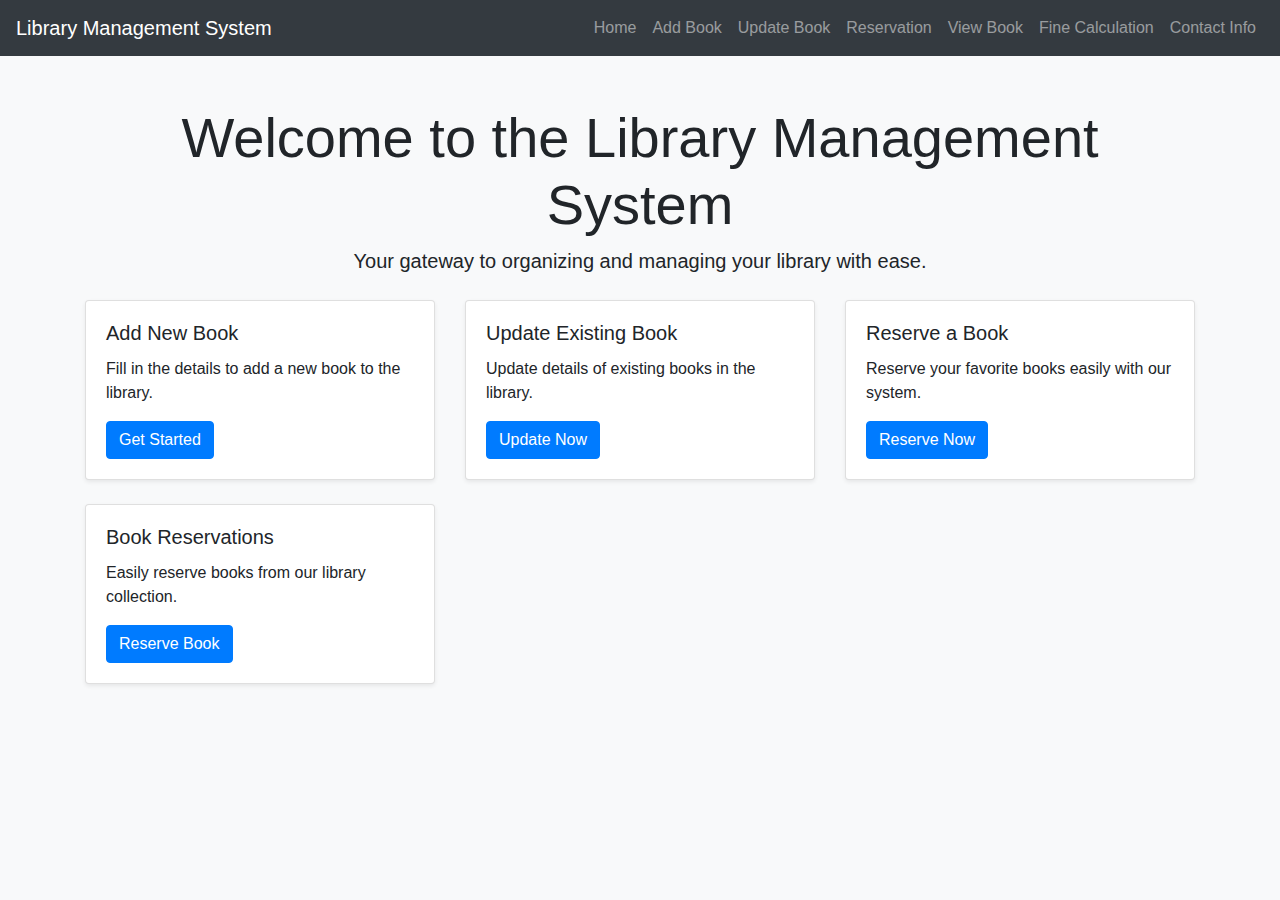
<file: IP Project/index.html>
<!DOCTYPE html>
<html lang="en">
<head>
    <meta charset="UTF-8">
    <meta name="viewport" content="width=device-width, initial-scale=1.0">
    <title>Add a New Book</title>
    <!-- Bootstrap CSS -->
    <link rel="stylesheet" href="https://stackpath.bootstrapcdn.com/bootstrap/4.5.2/css/bootstrap.min.css">
    <link rel="stylesheet" href="styleA.css"> <!-- Custom CSS (optional) -->
    <script src="https://code.jquery.com/jquery-3.5.1.min.js"></script>
    <script src="https://cdn.jsdelivr.net/npm/@popperjs/core@2.9.2/dist/umd/popper.min.js"></script>
    <script src="https://stackpath.bootstrapcdn.com/bootstrap/4.5.2/js/bootstrap.min.js"></script>
    <style>

        body {
            background-color: #f8f9fa; /* Light background color */
        }
        .navbar {
            background-color: #343a40; /* Dark background for navbar */
        }
        .card {
            transition: transform 0.3s; /* Animation effect */
        }
        .card:hover {
            transform: scale(1.05); /* Scale up on hover */
        }
        .welcome-container {
            margin-bottom: 50px;
        }
    </style>
</head>
<body>
    <nav class="navbar navbar-expand-lg navbar-dark bg-dark">
        <a class="navbar-brand" href="#">Library Management System</a>
        <button class="navbar-toggler" type="button" data-toggle="collapse" data-target="#navbarNav" aria-controls="navbarNav" aria-expanded="false" aria-label="Toggle navigation">
            <span class="navbar-toggler-icon"></span>
        </button>
        <div class="collapse navbar-collapse" id="navbarNav">
            <ul class="navbar-nav ml-auto">
                <li class="nav-item"><a class="nav-link" href="index.html">Home</a></li>
                <li class="nav-item"><a class="nav-link" href="AddForm.html">Add Book</a></li>
                <li class="nav-item"><a class="nav-link" href="UpdateForm.html">Update Book</a></li>
                <li class="nav-item"><a class="nav-link" href="Reservation.html">Reservation</a></li>
                <li class="nav-item"><a class="nav-link" href="ViewBook.html">View Book</a></li>
                <li class="nav-item"><a class="nav-link" href="FineCal.html">Fine Calculation</a></li>
                <li class="nav-item"><a class="nav-link" href="Contact.html">Contact Info</a></li>
            </ul>
        </div>
    </nav>

    <div class="container mt-5">
        <div class="text-center mb-4 welcome-container">
            <h1 class="display-4">Welcome to the Library Management System</h1>
            <p class="lead">Your gateway to organizing and managing your library with ease.</p>
        </div>

        <div class="row">
            <!-- Card 1 -->
            <div class="col-md-4">
                <div class="card mb-4 shadow-sm">
                    <div class="card-body">
                        <h5 class="card-title">Add New Book</h5>
                        <p class="card-text">Fill in the details to add a new book to the library.</p>
                        <a href="AddForm.html" class="btn btn-primary">Get Started</a>
                    </div>
                </div>
            </div>
            <!-- Card 2 -->
            <div class="col-md-4">
                <div class="card mb-4 shadow-sm">
                    <div class="card-body">
                        <h5 class="card-title">Update Existing Book</h5>
                        <p class="card-text">Update details of existing books in the library.</p>
                        <a href="UpdateForm.html" class="btn btn-primary">Update Now</a>
                    </div>
                </div>
            </div>
            <!-- Card 3 -->
            <div class="col-md-4">
                <div class="card mb-4 shadow-sm">
                    <div class="card-body">
                        <h5 class="card-title">Reserve a Book</h5>
                        <p class="card-text">Reserve your favorite books easily with our system.</p>
                        <a href="Reservation.html" class="btn btn-primary">Reserve Now</a>
                    </div>
                </div>
            </div>
            <!-- New Reservation Card -->
            <div class="col-md-4">
                <div class="card mb-4 shadow-sm">
                    <div class="card-body">
                        <h5 class="card-title">Book Reservations</h5>
                        <p class="card-text">Easily reserve books from our library collection.</p>
                        <a href="Reservation.html" class="btn btn-primary">Reserve Book</a>
                    </div>
                </div>
            </div>
        </div>
    </div>
</body>
</html>
</file>
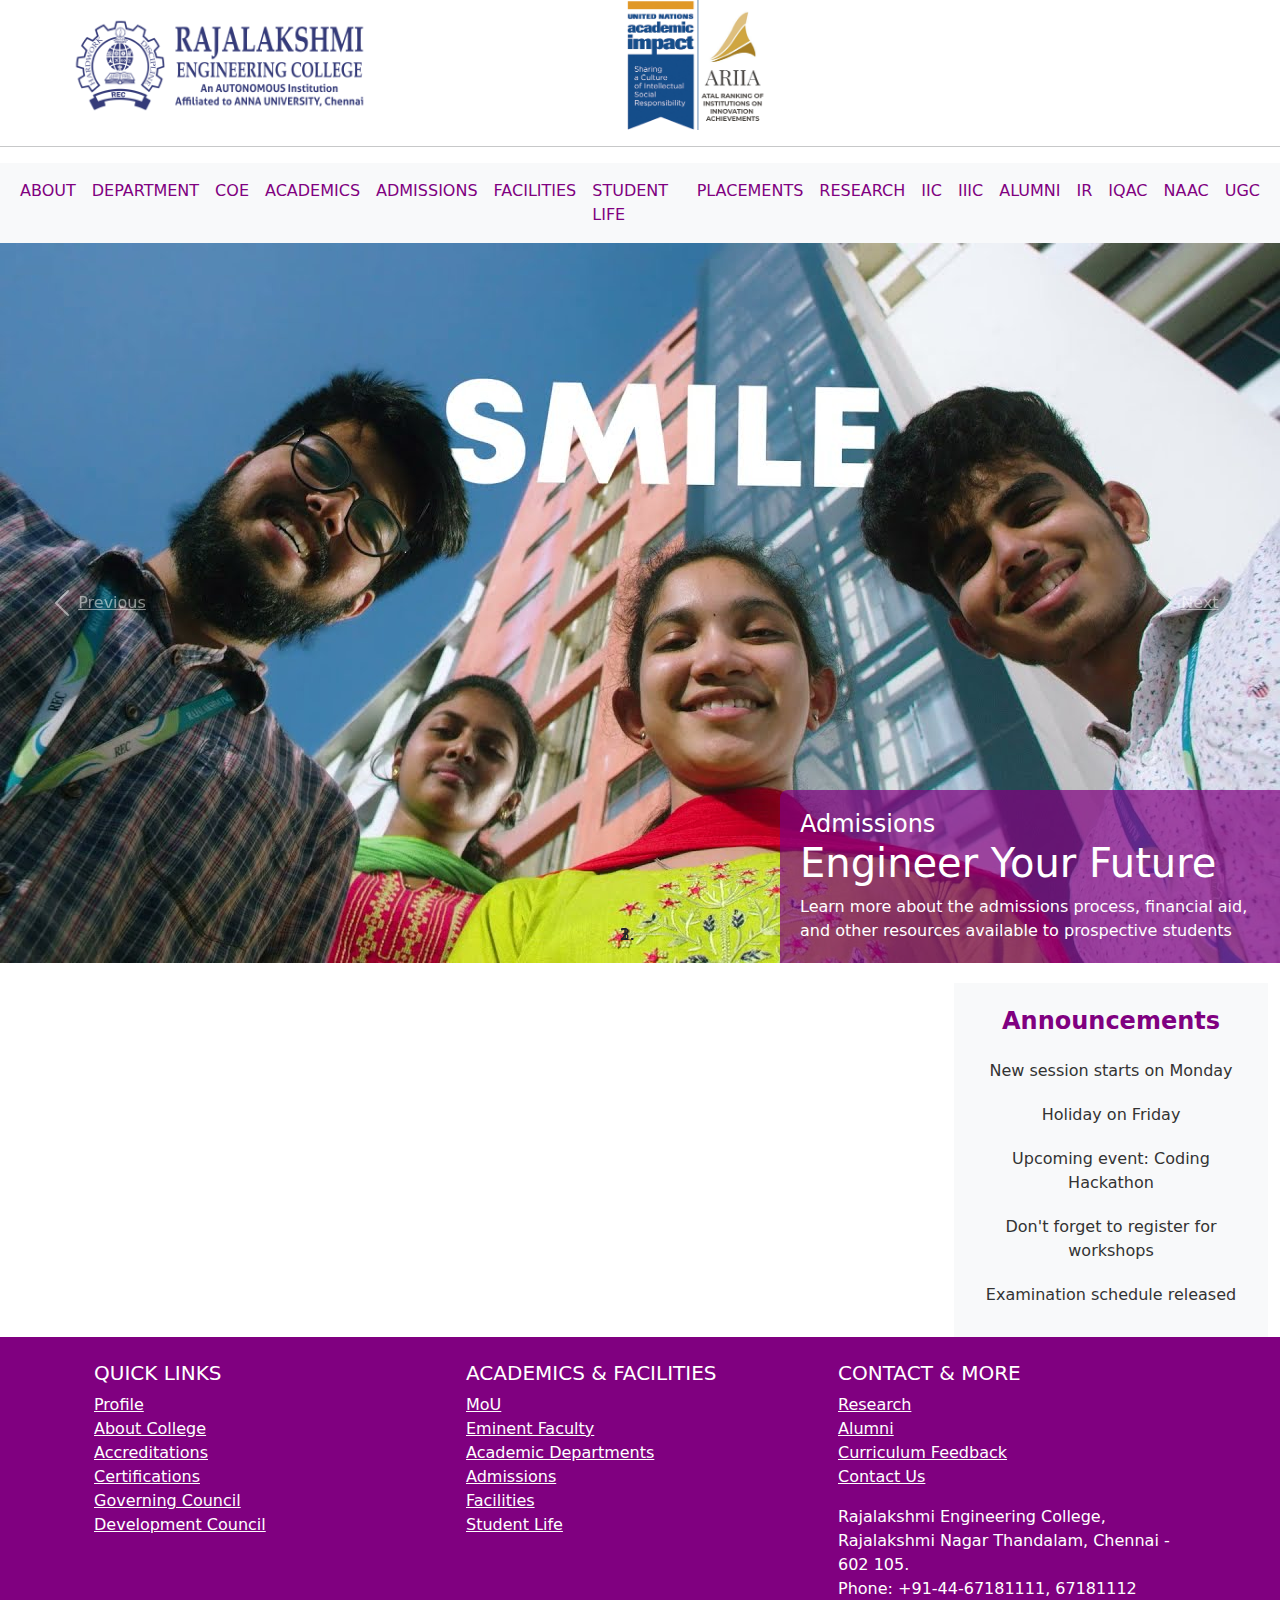
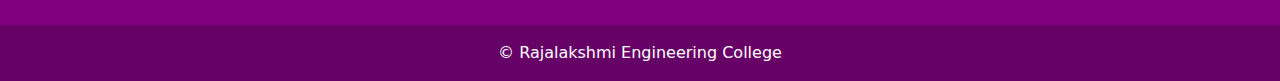
<file: Lab experiments/EX-11/index.html>
<!DOCTYPE html>
<html lang="en">
<head>
  <meta charset="UTF-8">
  <meta name="viewport" content="width=device-width, initial-scale=1.0">
  <title>Bootstrap Page Layout</title>
  <link rel="stylesheet" href="index.css">
  <link href="https://cdn.jsdelivr.net/npm/bootstrap@5.3.0/dist/css/bootstrap.min.css" rel="stylesheet">
  <script src="https://code.jquery.com/jquery-3.3.1.slim.min.js" integrity="sha384-q8i/X+965DzO0rT7abK41JStQIAqVgRVzpbzo5smXKp4YfRvH+8abtTE1Pi6jizo" crossorigin="anonymous"></script>
<script src="https://cdn.jsdelivr.net/npm/popper.js@1.14.3/dist/umd/popper.min.js" integrity="sha384-ZMP7rVo3mIykV+2+9J3UJ46jBk0WLaUAdn689aCwoqbBJiSnjAK/l8WvCWPIPm49" crossorigin="anonymous"></script>
<script src="https://cdn.jsdelivr.net/npm/bootstrap@4.1.3/dist/js/bootstrap.min.js" integrity="sha384-ChfqqxuZUCnJSK3+MXmPNIyE6ZbWh2IMqE241rYiqJxyMiZ6OW/JmZQ5stwEULTy" crossorigin="anonymous"></script>
</head>
<body>
  
  <div class="head">
    <img class="logo"src="logo2.png" alt="logo">
    <img class="un" src="UN-logo.png" ALT="un logo">
</div>
<HR>
 
  <nav class="navbar navbar-expand-lg navbar-light bg-light">
    <div class="container-fluid">
        <button class="navbar-toggler" type="button" data-bs-toggle="collapse" data-bs-target="#navbarNav" aria-controls="navbarNav" aria-expanded="true" aria-label="Toggle navigation">
            <span class="navbar-toggler-icon"></span>
        </button>
        <div class="collapse navbar-collapse" id="navbarNav">
            <ul class="navbar-nav mx-auto"> 
                <li class="nav-item">
                    <!-- <a class="nav-link active" aria-current="page" href="#">Home</a> -->
                </li>
                <li class="nav-item">
                    <a class="nav-link" href="about.html">ABOUT</a>
                </li>
                <li class="nav-item">
                    <a class="nav-link" href="#">DEPARTMENT</a>
                </li>
                <li class="nav-item">
                    <a class="nav-link" href="#">COE</a>
                </li>
                <li class="nav-item">
                    <a class="nav-link" href="#">ACADEMICS</a> 
                </li>
                <li class="nav-item">
                    <a class="nav-link" href="#">ADMISSIONS</a> 
                </li>
                <li class="nav-item">
                    <a class="nav-link" href="#">FACILITIES</a> 
                </li>
                <li class="nav-item">
                  <a class="nav-link" href="#">STUDENT LIFE</a> 
              </li>
              <li class="nav-item">
                <a class="nav-link" href="#">PLACEMENTS</a> 
            </li>
            <li class="nav-item">
              <a class="nav-link" href="#">RESEARCH</a> 
          </li>
          <li class="nav-item">
            <a class="nav-link" href="#">IIC</a> 
        </li>
        <li class="nav-item">
          <a class="nav-link" href="#">IIIC</a> 
      </li>
      <li class="nav-item">
        <a class="nav-link" href="#">ALUMNI</a> 
    </li>
    <li class="nav-item">
      <a class="nav-link" href="#">IR</a> 
  </li>
  <li class="nav-item">
    <a class="nav-link" href="#">IQAC</a> 
</li>
<li class="nav-item">
  <a class="nav-link" href="#">NAAC</a> 
</li>
<li class="nav-item">
  <a class="nav-link" href="#">UGC</a> 
</li>
            </ul>
        </div>
    </div>
</nav>
<div id="carouselExampleIndicators" class="carousel slide" data-ride="carousel">
  <ol class="carousel-indicators">
    <li data-target="#carouselExampleIndicators" data-slide-to="0" class="active"></li>
    <li data-target="#carouselExampleIndicators" data-slide-to="1"></li>
    <li data-target="#carouselExampleIndicators" data-slide-to="2"></li>
  </ol>
  <div class="carousel-inner">
    <div class="carousel-item active">
      <img class="d-block w-100" src="maxresdefault.jpg" alt="First slide">
      <div class="custom-caption">
        <h4>Admissions</h4>
        <h1>Engineer Your Future</h1>
       <p>Learn more about the admissions process, financial aid, and other resources available to prospective students</p>
      </div>
    </div>
    <div class="carousel-item">
      <img class="d-block w-100" src="Computer-Science.jpg" alt="Second slide">
      <div class="custom-caption">
        <h4>Life at REC
          </h4>
          <h1> Nurturing Holistic Individuals</h1>
        <p> In addition to academics, our students get a holistic exposure to extra curricular activities such as sports, music, dance & cultural festivals.
          
          PreviousNext</p>
      </div>
    </div>
    <div class="carousel-item">
      <img class="d-block w-100" src="banner-6.jpg" alt="Third slide">
      <div class="custom-caption">
        <h4>Campus Placements</h4>
          <h1>1640+ Placement Offers</h1>
         <p> The Batch of 2023 has received 1640+ offers (as on 10.07.2023) from some of the leading companies.</p>
      </div>
    </div>
  </div>
  <a class="carousel-control-prev" href="#carouselExampleIndicators" role="button" data-slide="prev">
    <span class="carousel-control-prev-icon" aria-hidden="true"></span>
    <span class="sr-only">Previous</span>
  </a>
  <a class="carousel-control-next" href="#carouselExampleIndicators" role="button" data-slide="next">
    <span class="carousel-control-next-icon" aria-hidden="true"></span>
    <span class="sr-only">Next</span>
  </a>
</div>

<style>
  .custom-caption {
    background-color: rgba(128, 0, 128, 0.7); 
    position: absolute;
    bottom: 0;
    right: 0;
    padding: 20px;
    border-radius: 8px 0 0 0; 
    color: white;
    /* max-width: 300px; */
    width:500px;
  }

  .custom-caption h4, .custom-caption p {
    margin: 0;
  }
</style>
<style>
 
  .announcements-section {
      height: 100%;
      background-color: #f8f9fa;
      color: #333;
      overflow: hidden;
      display: flex;
      flex-direction: column;
      align-items: center;
      justify-content: start;
      position: relative;
      padding: 20px;
    }

   
    .announcements-header {
      font-weight: bold;
      font-size: 1.5em;
      margin-bottom: 10px;
      color:purple;
    }

    .scrolling-container {
      height: 100%;
      overflow: hidden;
      position: relative;
    }

    
    .announcement {
      font-size: 1em;
      padding: 10px 0;
      text-align: center;
    }

    
    @keyframes scroll-vertical {
      0% {
        transform: translateY(100%);
      }
      100% {
        transform: translateY(-100%);
      }
    }

  
    .scrolling-text {
      display: flex;
      flex-direction: column;
      animation: scroll-vertical 15s linear infinite;
    }
</style>
<div style="height:20px;"></div>
<div class="container-fluid d-flex">
  
  <div class="video-section col-9">
    <iframe 
      class="w-100 h-100" 
      src="https://www.youtube.com/embed/ek6h-WNRR1Y" 
      title="YouTube video" 
      frameborder="0" 
      allow="accelerometer; autoplay; clipboard-write; encrypted-media; gyroscope; picture-in-picture" 
      allowfullscreen>
    </iframe>
  </div>

  
  
  
  
    <div class="announcements-section col-3">
      <div class="announcements-header">Announcements</div>
      <div class="scrolling-container">
        <div class="scrolling-text">
          <div class="announcement">New session starts on Monday</div>
          <div class="announcement">Holiday on Friday</div>
          <div class="announcement">Upcoming event: Coding Hackathon</div>
          <div class="announcement">Don't forget to register for workshops</div>
          <div class="announcement">Examination schedule released</div>
        </div>
      </div>
    </div>
  </div>

  <footer class="text-center text-lg-start text-white" style="background-color: purple;">
    <div class="container p-4">
       
        <div class="row">
           
            <div class="col-lg-4 col-md-6 mb-4 mb-md-0">
                <h5 class="text-uppercase">Quick Links</h5>
                <ul class="list-unstyled mb-0">
                    <li><a href="#!" class="text-white">Profile</a></li>
                    <li><a href="#!" class="text-white">About College</a></li>
                    <li><a href="#!" class="text-white">Accreditations</a></li>
                    <li><a href="#!" class="text-white">Certifications</a></li>
                    <li><a href="#!" class="text-white">Governing Council</a></li>
                    <li><a href="#!" class="text-white">Development Council</a></li>
                </ul>
            </div>

         
            <div class="col-lg-4 col-md-6 mb-4 mb-md-0">
                <h5 class="text-uppercase">Academics & Facilities</h5>
                <ul class="list-unstyled mb-0">
                    <li><a href="#!" class="text-white">MoU</a></li>
                    <li><a href="#!" class="text-white">Eminent Faculty</a></li>
                    <li><a href="#!" class="text-white">Academic Departments</a></li>
                    <li><a href="#!" class="text-white">Admissions</a></li>
                    <li><a href="#!" class="text-white">Facilities</a></li>
                    <li><a href="#!" class="text-white">Student Life</a></li>
                </ul>
            </div>

           
            <div class="col-lg-4 col-md-12 mb-4 mb-md-0">
                <h5 class="text-uppercase">Contact & More</h5>
                <ul class="list-unstyled">
                    <li><a href="#!" class="text-white">Research</a></li>
                    <li><a href="#!" class="text-white">Alumni</a></li>
                    <li><a href="#!" class="text-white">Curriculum Feedback</a></li>
                    <li><a href="#!" class="text-white">Contact Us</a></li>
                </ul>
                <p class="mt-3 mb-0">Rajalakshmi Engineering College,<br>
                    Rajalakshmi Nagar Thandalam, Chennai - 602 105.<br>
                    Phone: +91-44-67181111, 67181112
                </p>
            </div>
        </div>
    </div>

   
    <div class="text-center p-3" style="background-color: rgba(0, 0, 0, 0.2);">
        © Rajalakshmi Engineering College
    </div>
</footer>


  <script src="https://cdn.jsdelivr.net/npm/bootstrap@5.3.0/dist/js/bootstrap.bundle.min.js"></script>
</body>
</html>
</file>
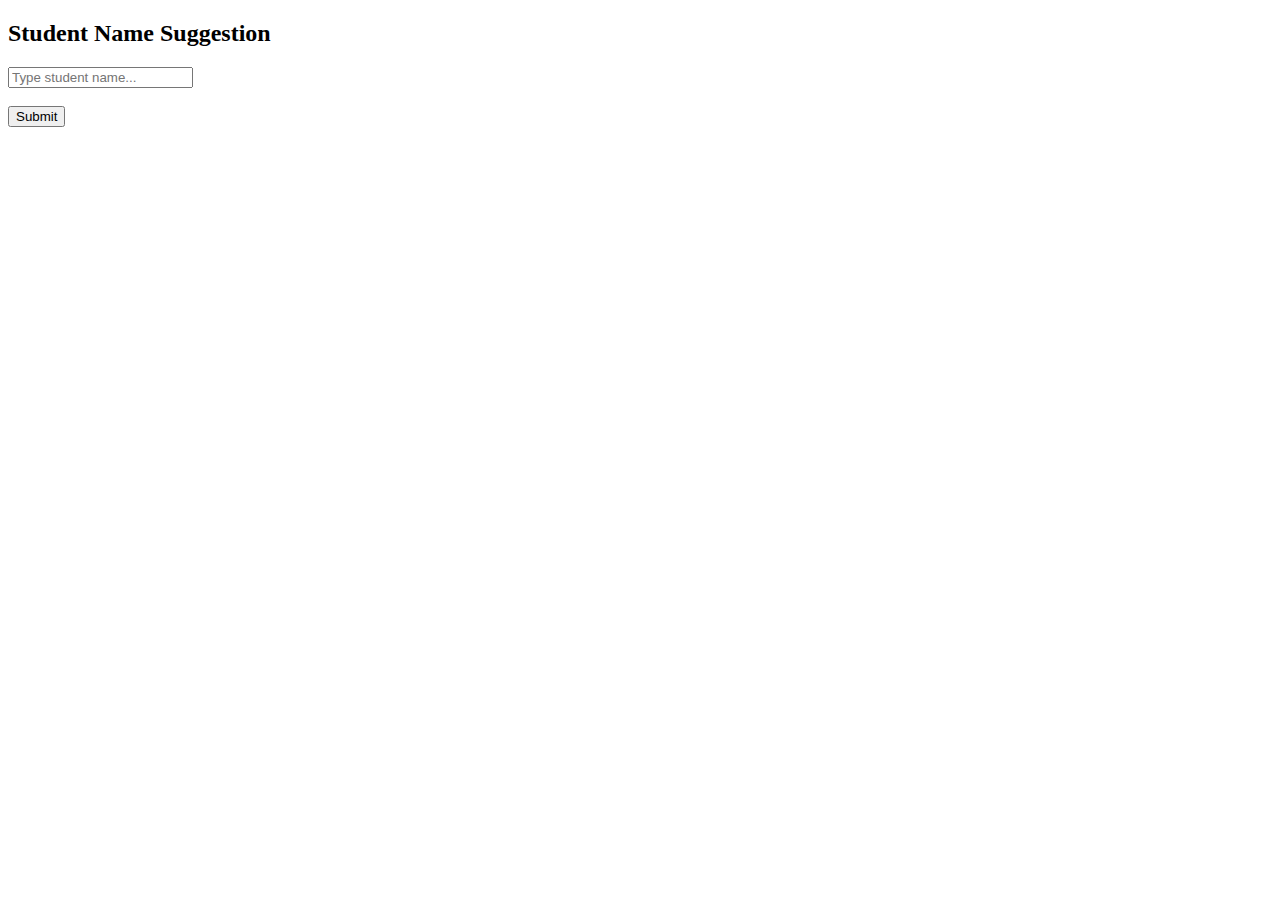
<file: Lab experiments/EX-06(B)/src/main/webapp/index.html>
<!DOCTYPE html>
<html lang="en">
<head>
    <meta charset="UTF-8">
    <title>Student Name Suggestion</title>
    <script>
        function showSuggestions() {
            var input = document.getElementById("studentName").value;
            if (input.length == 0) {
                document.getElementById("suggestions").innerHTML = "";
                return;
            }

            var xhr = new XMLHttpRequest();
            xhr.onreadystatechange = function() {
                if (xhr.readyState == 4 && xhr.status == 200) {
                    document.getElementById("suggestions").innerHTML = xhr.responseText;
                }
            };

            xhr.open("GET", "StudentNameSuggestionServlet?query=" + input, true);
            xhr.send();
        }
    </script>
</head>
<body>
    <h2>Student Name Suggestion</h2>
    <input type="text" id="studentName" onkeyup="showSuggestions()" placeholder="Type student name...">
    <div id="suggestions"></div>
    <br>
  <button onclick="showSuggestions()">Submit</button>
</body>
</html>
</file>
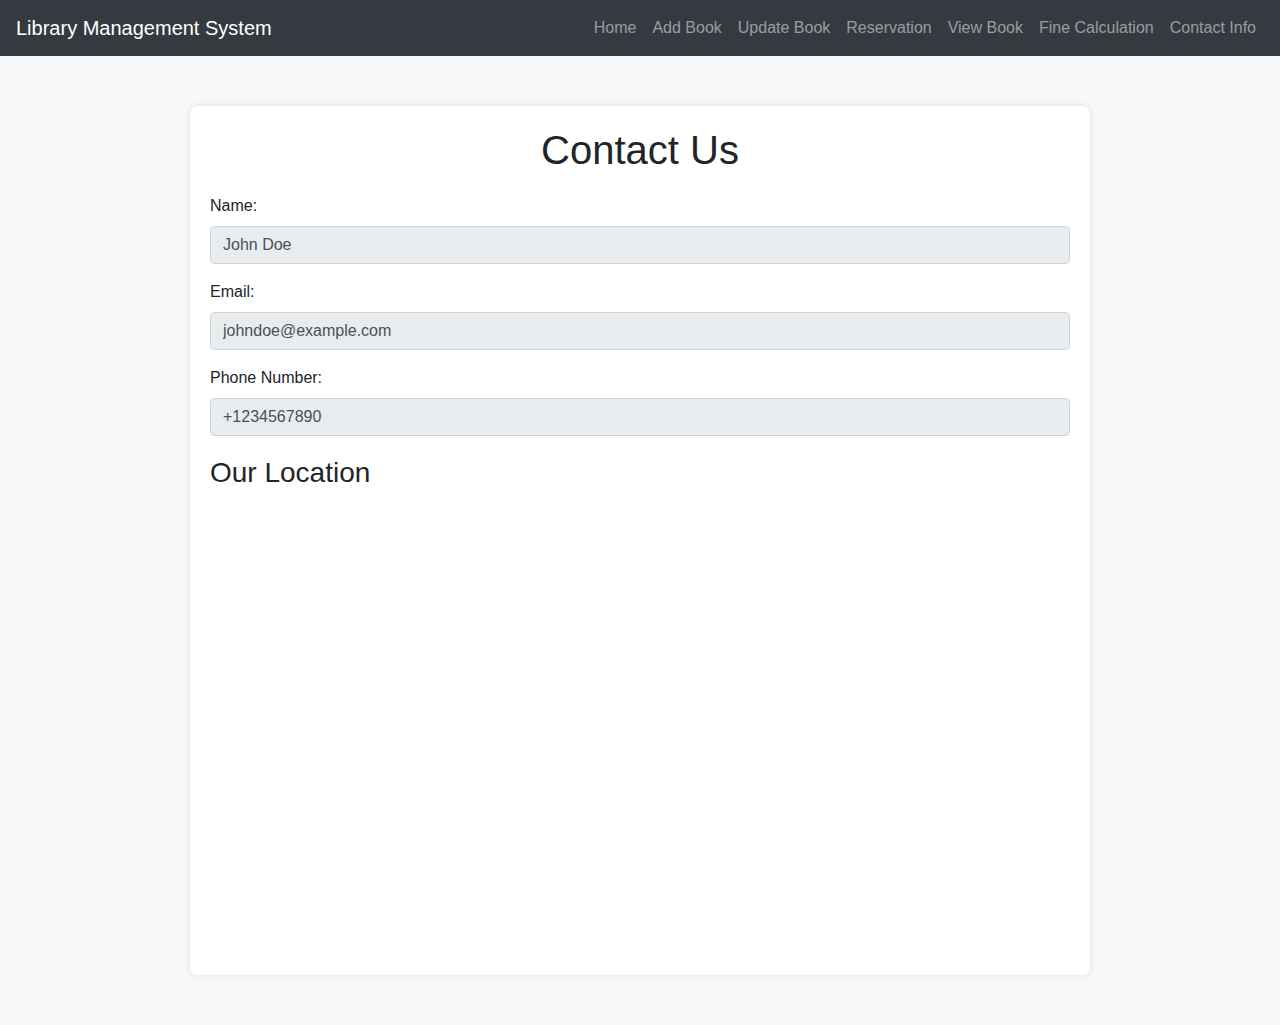
<file: IP Project/Contact.html>
<!DOCTYPE html>
<html lang="en">
<head>
    <meta charset="UTF-8">
    <meta name="viewport" content="width=device-width, initial-scale=1.0">
    <title>Contact Us</title>
    <link rel="stylesheet" href="https://stackpath.bootstrapcdn.com/bootstrap/4.5.2/css/bootstrap.min.css">
    <style>
        body {
            background-color: #f8f9fa;
        }
        .contact-container {
            max-width: 900px;
            margin: 50px auto;
            padding: 20px;
            background-color: white;
            border-radius: 8px;
            box-shadow: 0 0 10px rgba(0, 0, 0, 0.1);
        }
        h1 {
            text-align: center;
            margin-bottom: 20px;
        }
        .map-container {
            margin-top: 20px;
        }
    </style>
</head>
<body>
    <nav class="navbar navbar-expand-lg navbar-dark bg-dark">
        <a class="navbar-brand" href="#">Library Management System</a>
        <button class="navbar-toggler" type="button" data-toggle="collapse" data-target="#navbarNav" aria-controls="navbarNav" aria-expanded="false" aria-label="Toggle navigation">
            <span class="navbar-toggler-icon"></span>
        </button>
        <div class="collapse navbar-collapse" id="navbarNav">
            <ul class="navbar-nav ml-auto">
                <li class="nav-item"><a class="nav-link" href="index.html">Home</a></li>
                <li class="nav-item"><a class="nav-link" href="AddForm.html">Add Book</a></li>
                <li class="nav-item"><a class="nav-link" href="UpdateForm.html">Update Book</a></li>
                <li class="nav-item"><a class="nav-link" href="Reservation.html">Reservation</a></li>
                <li class="nav-item"><a class="nav-link" href="ViewBook.html">View Book</a></li>
                <li class="nav-item"><a class="nav-link" href="FineCal.html">Fine Calculation</a></li>
                <li class="nav-item"><a class="nav-link" href="Contact.html">Contact Info</a></li>
            </ul>
        </div>
    </nav>

    <div class="container contact-container">
        <h1>Contact Us</h1>
        <form>
            <div class="form-group">
                <label for="name">Name:</label>
                <input type="text" class="form-control" id="name" name="name" value="John Doe" required readonly>
            </div>
            <div class="form-group">
                <label for="email">Email:</label>
                <input type="email" class="form-control" id="email" name="email" value="johndoe@example.com" required readonly>
            </div>
            <div class="form-group">
                <label for="phone">Phone Number:</label>
                <input type="tel" class="form-control" id="phone" name="phone" value="+1234567890" required readonly>
            </div>
        </form>

        <!-- Embedded Map -->
        <div class="map-container">
            <h3>Our Location</h3>
            <iframe src="https://www.google.com/maps/embed?pb=!1m18!1m12!1m3!1d3887.4258203018453!2d80.000894575392!3d13.00853338731027!2m3!1f0!2f0!3f0!3m2!1i1024!2i768!4f13.1!3m3!1m2!1s0x3a528c9ebac84723%3A0x18e2bf88dfefa3ed!2sRajalakshmi%20Engineering%20College!5e0!3m2!1sen!2sin!4v1729497616388!5m2!1sen!2sin" 
                width="100%" height="450" style="border:0;" allowfullscreen="" loading="lazy" referrerpolicy="no-referrer-when-downgrade"></iframe>
        </div>
    </div>

</body>
</html>
</file>
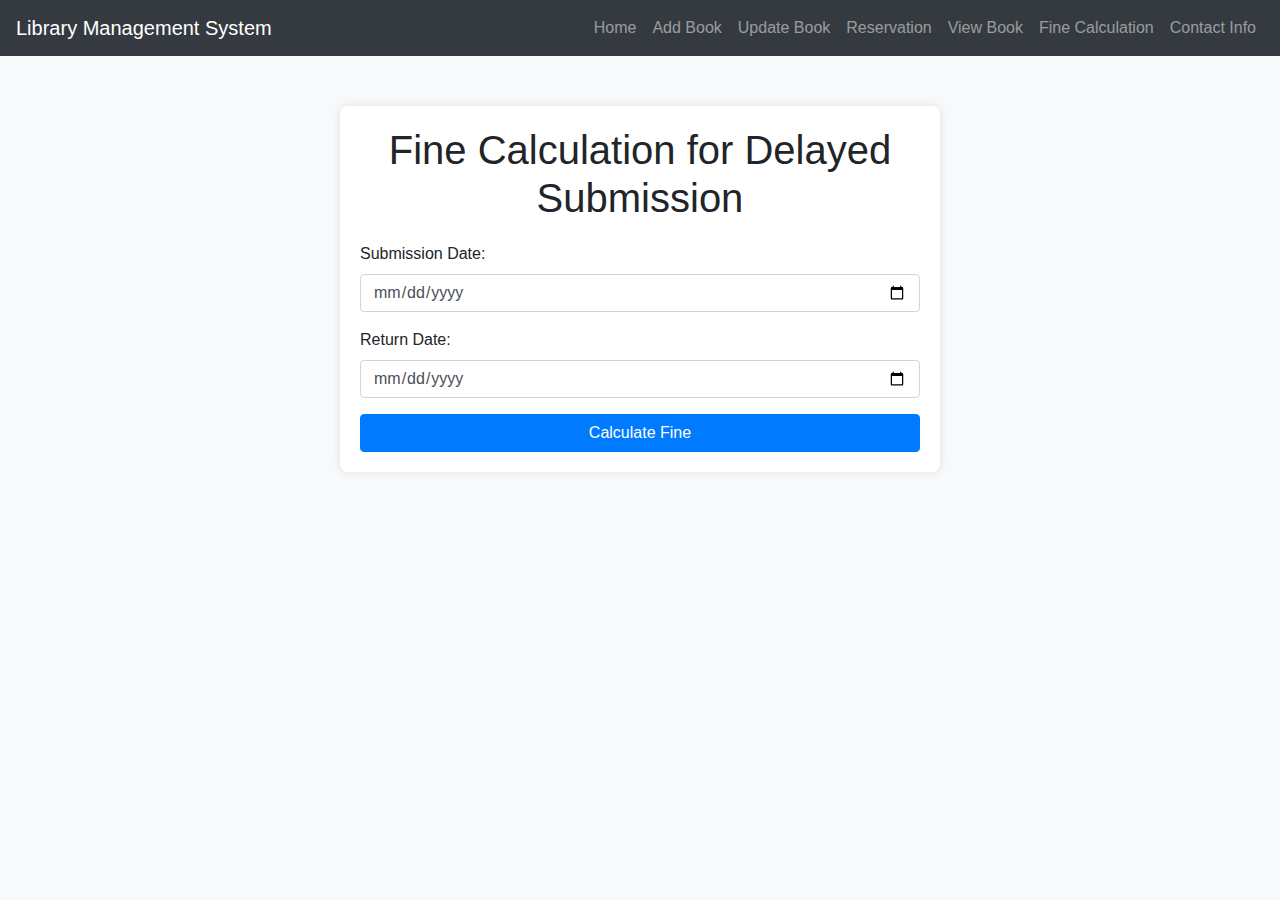
<file: IP Project/FineCal.html>
<!-- <!DOCTYPE html>
<html lang="en">
<head>
    <meta charset="UTF-8">
    <meta name="viewport" content="width=device-width, initial-scale=1.0">
    <title>Fine Calculation</title>
    <link rel="stylesheet" href="styles.css">
</head>
<body>
    <nav>
        <ul class="nav-list">
            <li><a href="index.html">Home</a></li>
            <li><a href="AddForm.html">Add Book</a></li>
            <li><a href="UpdateForm.html">Update Book</a></li>
            <li><a href="Reservation.html">Reservation</a></li>
            <li><a href="ViewBook.html">View Book</a></li>
            <li><a href="FineCal.html">Fine Calculation</a></li>
        </ul>
    </nav>
    <div class="form-container">

    
        <h1>Fine Calculation for Delayed Submission</h1>
        <form action="calculateFine.php" method="POST">
            <label for="submission_date">Submission Date:</label>
            <input type="date" id="submission_date" name="submission_date" required><br><br>

            <label for="return_date">Return Date:</label>
            <input type="date" id="return_date" name="return_date" required><br><br>

            <button type="submit" class="submit-btn">Calculate Fine</button>
        </form>
    </div>
</body>
</html> -->
<!DOCTYPE html>
<html lang="en">
<head>
    <meta charset="UTF-8">
    <meta name="viewport" content="width=device-width, initial-scale=1.0">
    <title>Fine Calculation</title>
    <!-- Bootstrap CSS -->
    <link rel="stylesheet" href="https://stackpath.bootstrapcdn.com/bootstrap/4.5.2/css/bootstrap.min.css">
    <script src="https://code.jquery.com/jquery-3.5.1.min.js"></script>
    <script src="https://cdn.jsdelivr.net/npm/@popperjs/core@2.9.2/dist/umd/popper.min.js"></script>
    <script src="https://stackpath.bootstrapcdn.com/bootstrap/4.5.2/js/bootstrap.min.js"></script>
    <style>
        /* Custom Styles */
        body {
            background-color: #f8f9fa; /* Light background color */
        }
        nav {
            background-color: #343a40; /* Dark background for navbar */
        }
        .nav-list {
            list-style-type: none;
            padding: 0;
        }
        .nav-list li {
            display: inline;
            margin: 0 15px;
        }
        .nav-list li a {
            color: white;
            text-decoration: none;
            font-size: 18px;
        }
        .nav-list li a:hover {
            text-decoration: underline;
        }
        .form-container {
            max-width: 600px;
            margin: 50px auto;
            padding: 20px;
            background-color: white;
            border-radius: 8px;
            box-shadow: 0 0 10px rgba(0, 0, 0, 0.1);
        }
        h1 {
            text-align: center;
            margin-bottom: 20px;
        }
        .submit-btn {
            width: 100%;
        }
    </style>
</head>
<body>
    <nav class="navbar navbar-expand-lg navbar-dark bg-dark">
        <a class="navbar-brand" href="#">Library Management System</a>
        <button class="navbar-toggler" type="button" data-toggle="collapse" data-target="#navbarNav" aria-controls="navbarNav" aria-expanded="false" aria-label="Toggle navigation">
            <span class="navbar-toggler-icon"></span>
        </button>
        <div class="collapse navbar-collapse" id="navbarNav">
            <ul class="navbar-nav ml-auto">
                <li class="nav-item"><a class="nav-link" href="index.html">Home</a></li>
                <li class="nav-item"><a class="nav-link" href="AddForm.html">Add Book</a></li>
                <li class="nav-item"><a class="nav-link" href="UpdateForm.html">Update Book</a></li>
                <li class="nav-item"><a class="nav-link" href="Reservation.html">Reservation</a></li>
                <li class="nav-item"><a class="nav-link" href="ViewBook.html">View Book</a></li>
                <li class="nav-item"><a class="nav-link" href="FineCal.html">Fine Calculation</a></li>
                <li class="nav-item"><a class="nav-link" href="Contact.html">Contact Info</a></li>
            </ul>
        </div>
    </nav>

    <div class="form-container">
        <h1>Fine Calculation for Delayed Submission</h1>
        <form action="calculateFine.php" method="POST">
            <div class="form-group">
                <label for="submission_date">Submission Date:</label>
                <input type="date" id="submission_date" name="submission_date" class="form-control" required>
            </div>
            <div class="form-group">
                <label for="return_date">Return Date:</label>
                <input type="date" id="return_date" name="return_date" class="form-control" required>
            </div>
            <button type="submit" class="btn btn-primary submit-btn">Calculate Fine</button>
        </form>
    </div>
</body>
</html>
</file>
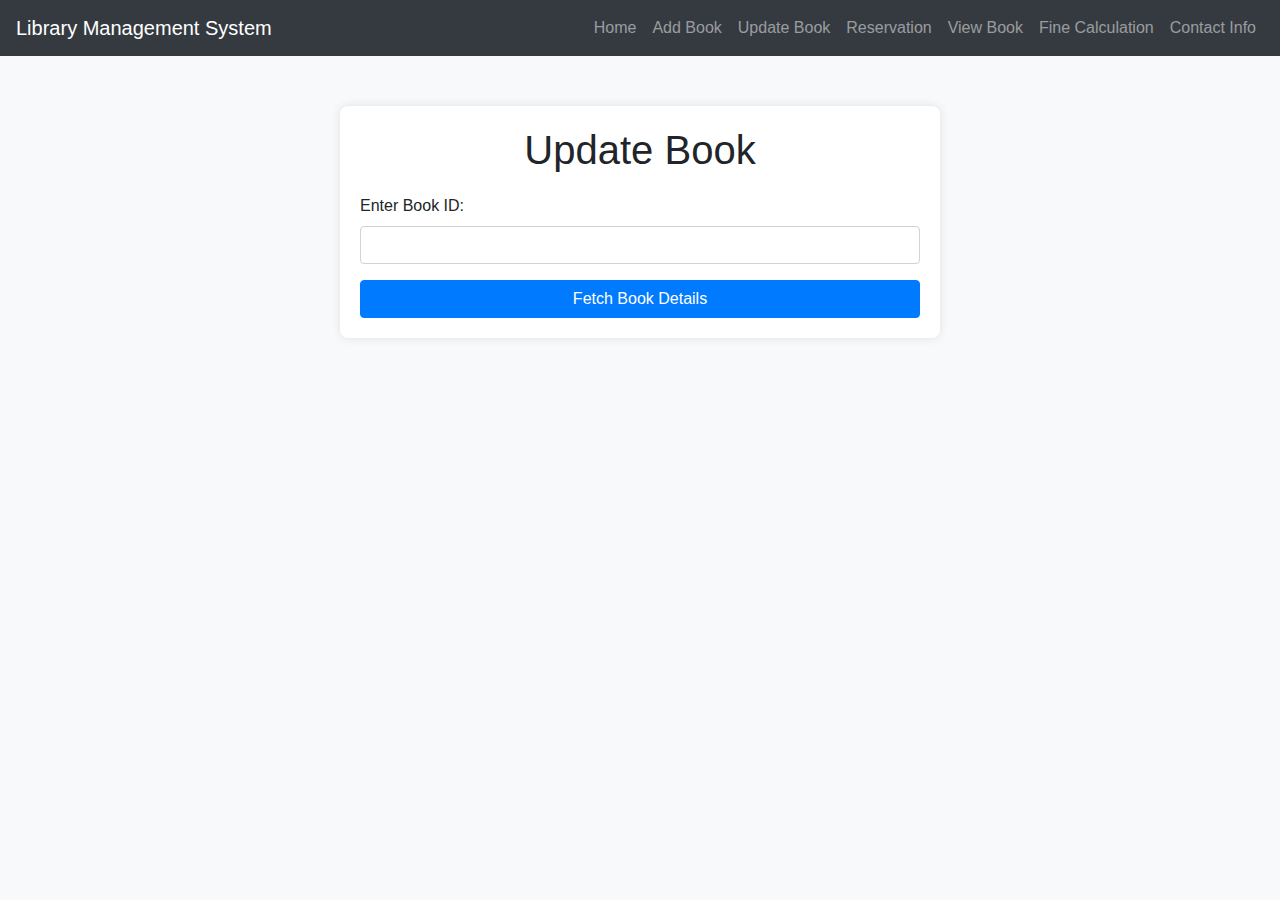
<file: IP Project/UpdateForm.html>
<!-- <!DOCTYPE html>
<html lang="en">
<head>
    <meta charset="UTF-8">
    <meta name="viewport" content="width=device-width, initial-scale=1.0">
    <title>Update or Delete Book</title>
    <link rel="stylesheet" href="styleU.css">
</head>
<body>
    <nav>
        <ul class="nav-list">
            <li><a href="index.html">Home</a></li>
            <li><a href="AddForm.html">Add Book</a></li>
            <li><a href="UpdateForm.html">Update Book</a></li>
            <li><a href="Reservation.html">Reservation</a></li>
            <li><a href="ViewBook.html">View Book</a></li>
            <li><a href="FineCal.html">Fine Calculation</a></li>
        </ul>
    </nav>
    <div class="form-container">
        <h1>Update or Delete Book</h1>
        <form action="updateBook.php" method="POST">
            <input type="hidden" name="id" value="" />

            <label for="title">Book Title:</label>
            <input type="text" id="title" name="title" value="" required><br><br>

            <label for="author">Author:</label>
            <input type="text" id="author" name="author" value="" required><br><br>

            <label for="genre">Genre:</label>
            <input type="text" id="genre" name="genre" value="" required><br><br>

            <label for="year">Publication Year:</label>
            <input type="number" id="year" name="year" value="" required><br><br>

            <button type="submit" name="update" class="submit-btn">Update Book</button>
            <button type="submit" name="delete" class="delete-btn">Delete Book</button>
        </form>
        <a href="Reservation.html">reservation_date</a>
    </div>
</body>
</html> -->
<!DOCTYPE html>
<html lang="en">

<head>
    <meta charset="UTF-8">
    <meta name="viewport" content="width=device-width, initial-scale=1.0">
    <title>Update Book</title>
    <link rel="stylesheet" href="https://stackpath.bootstrapcdn.com/bootstrap/4.5.2/css/bootstrap.min.css">
    <script src="https://code.jquery.com/jquery-3.5.1.min.js"></script>
    <script src="https://cdn.jsdelivr.net/npm/@popperjs/core@2.9.2/dist/umd/popper.min.js"></script>
    <script src="https://stackpath.bootstrapcdn.com/bootstrap/4.5.2/js/bootstrap.min.js"></script>
    <style>
        body {
            background-color: #f8f9fa;
        }

        nav {
            background-color: #343a40;
            padding: 10px 0;
        }

        .nav-list {
            list-style: none;
            padding: 0;
            margin: 0;
            text-align: center;
        }

        .nav-list li {
            display: inline;
            margin: 0 15px;
        }

        .nav-list li a {
            color: white;
            text-decoration: none;
            font-size: 18px;
        }

        .nav-list li a:hover {
            text-decoration: underline;
        }

        .form-container {
            max-width: 600px;
            margin: 50px auto;
            padding: 20px;
            background-color: white;
            border-radius: 8px;
            box-shadow: 0 0 10px rgba(0, 0, 0, 0.1);
        }

        h1 {
            text-align: center;
            margin-bottom: 20px;
        }

        .submit-btn {
            width: 100%;
        }
    </style>
</head>

<body>
    <nav class="navbar navbar-expand-lg navbar-dark bg-dark">
        <a class="navbar-brand" href="#">Library Management System</a>
        <button class="navbar-toggler" type="button" data-toggle="collapse" data-target="#navbarNav" aria-controls="navbarNav" aria-expanded="false" aria-label="Toggle navigation">
            <span class="navbar-toggler-icon"></span>
        </button>
        <div class="collapse navbar-collapse" id="navbarNav">
            <ul class="navbar-nav ml-auto">
                <li class="nav-item"><a class="nav-link" href="index.html">Home</a></li>
                <li class="nav-item"><a class="nav-link" href="AddForm.html">Add Book</a></li>
                <li class="nav-item"><a class="nav-link" href="UpdateForm.html">Update Book</a></li>
                <li class="nav-item"><a class="nav-link" href="Reservation.html">Reservation</a></li>
                <li class="nav-item"><a class="nav-link" href="ViewBook.html">View Book</a></li>
                <li class="nav-item"><a class="nav-link" href="FineCal.html">Fine Calculation</a></li>
                <li class="nav-item"><a class="nav-link" href="Contact.html">Contact Info</a></li>
            </ul>
        </div>
    </nav>

    <div class="form-container">
        <h1>Update Book</h1>

        <!-- Form to enter the book ID -->
        <form method="POST" action="updateBook.php">
            <div class="form-group">
                <label for="book_id">Enter Book ID:</label>
                <input type="number" id="book_id" name="book_id" class="form-control" required>
            </div>
            <button type="submit" name="fetch_book" class="btn btn-primary submit-btn">Fetch Book Details</button>
        </form>
    </div>

    <!-- jQuery for interactive styling -->
    <script>
        $(document).ready(function () {
            // Change the background color of the button on hover
            $(".submit-btn").hover(
                function () {
                    $(this).css("background-color", "#007bff");
                },
                function () {
                    $(this).css("background-color", "#0056b3");
                }
            );
        });
    </script>
</body>

</html>
</file>
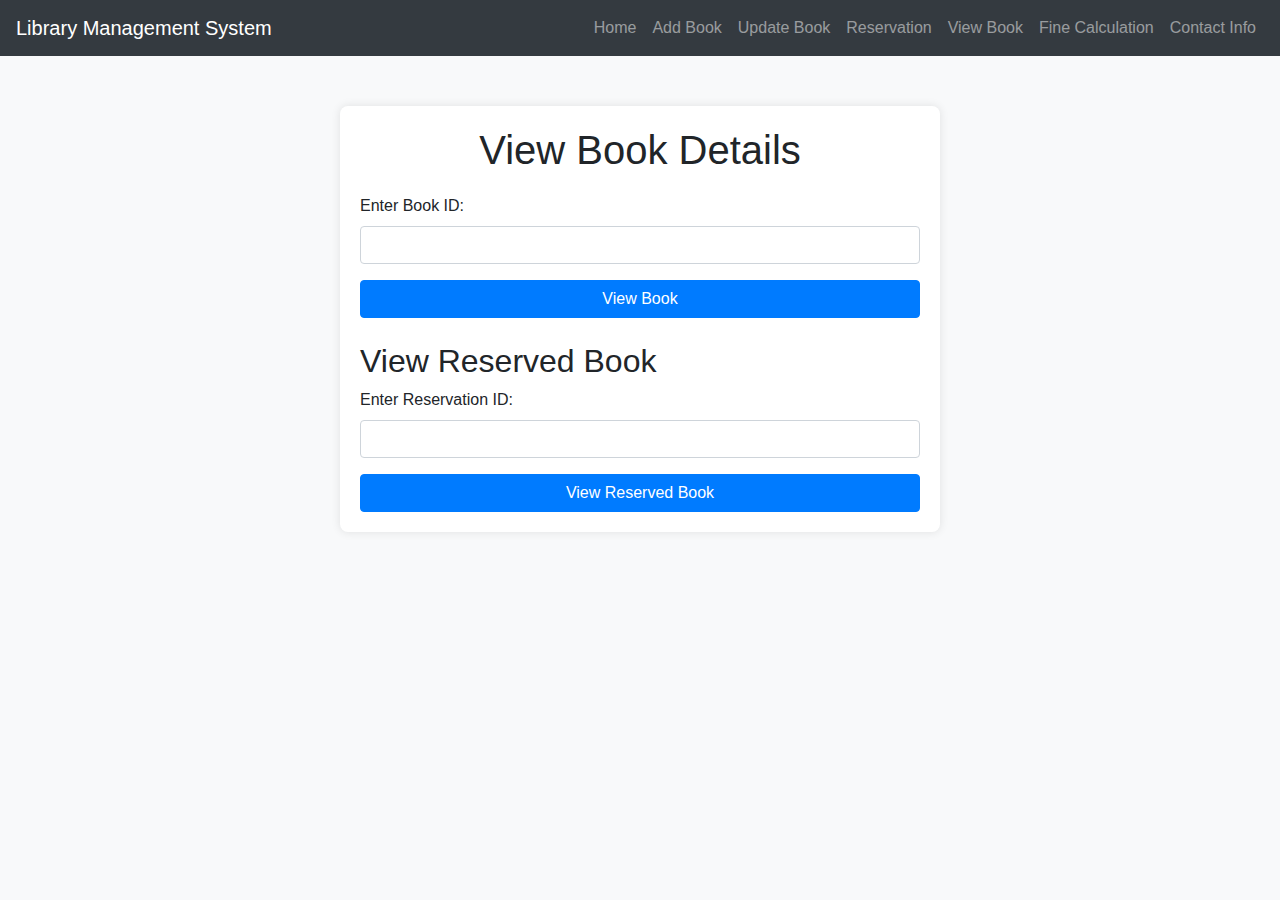
<file: IP Project/ViewBook.html>
<!DOCTYPE html>
<html lang="en">
<head>
    <meta charset="UTF-8">
    <meta name="viewport" content="width=device-width, initial-scale=1.0">
    <title>View Book Details</title>
    <link rel="stylesheet" href="https://stackpath.bootstrapcdn.com/bootstrap/4.5.2/css/bootstrap.min.css">
    <style>
        body {
            background-color: #f8f9fa; /* Light background color */
        }
        nav {
            background-color: #343a40; /* Dark background for navbar */
        }
        .form-container {
            max-width: 600px;
            margin: 50px auto;
            padding: 20px;
            background-color: white;
            border-radius: 8px;
            box-shadow: 0 0 10px rgba(0, 0, 0, 0.1);
        }
        h1 {
            text-align: center;
            margin-bottom: 20px;
        }
        .submit-btn {
            width: 100%;
        }
        .table-container {
            margin-top: 30px;
        }
    </style>
</head>
<body>
    <nav class="navbar navbar-expand-lg navbar-dark bg-dark">
        <a class="navbar-brand" href="#">Library Management System</a>
        <button class="navbar-toggler" type="button" data-toggle="collapse" data-target="#navbarNav" aria-controls="navbarNav" aria-expanded="false" aria-label="Toggle navigation">
            <span class="navbar-toggler-icon"></span>
        </button>
        <div class="collapse navbar-collapse" id="navbarNav">
            <ul class="navbar-nav ml-auto">
                <li class="nav-item"><a class="nav-link" href="index.html">Home</a></li>
                <li class="nav-item"><a class="nav-link" href="AddForm.html">Add Book</a></li>
                <li class="nav-item"><a class="nav-link" href="UpdateForm.html">Update Book</a></li>
                <li class="nav-item"><a class="nav-link" href="Reservation.html">Reservation</a></li>
                <li class="nav-item"><a class="nav-link" href="ViewBook.html">View Book</a></li>
                <li class="nav-item"><a class="nav-link" href="FineCal.html">Fine Calculation</a></li>
                <li class="nav-item"><a class="nav-link" href="Contact.html">Contact Info</a></li>
            </ul>
        </div>
    </nav>

    <div class="form-container">
        <h1>View Book Details</h1>
        <form action="viewBook.php" method="POST">
            <div class="form-group">
                <label for="book_id">Enter Book ID:</label>
                <input type="number" id="book_id" name="book_id" class="form-control" required>
            </div>
            <button type="submit" class="btn btn-primary submit-btn">View Book</button>
        </form>

        <h2 class="mt-4">View Reserved Book</h2>
        <form action="viewReservedBook.php" method="POST">
            <div class="form-group">
                <label for="reservation_id">Enter Reservation ID:</label>
                <input type="number" id="reservation_id" name="reservation_id" class="form-control" required>
            </div>
            <button type="submit" class="btn btn-primary submit-btn">View Reserved Book</button>
        </form>
    </div>
</body>
</html>
</file>
<file: IP Project/styleA.css>
body {
    font-family: Arial, sans-serif;
    margin: 0;
    padding: 0;
    background-color: #f4f4f9;
}
.form-container {
    width: 50%;
    margin: 40px auto;
    padding: 20px;
    background-color: #fff;
    border-radius: 10px;
    box-shadow: 0px 4px 8px rgba(0, 0, 0, 0.1);
    text-align: center;
}


nav {
    background-color: #333;
    padding: 10px 0;
}

.nav-list {
    list-style: none;
    display: flex;
    justify-content: center;
    margin: 0;
    padding: 0;
}

.nav-list li {
    margin: 0 20px;
}

.nav-list a {
    color: white;
    text-decoration: none;
    font-size: 16px;
    padding: 8px 16px;
    border-radius: 4px;
}

.nav-list a:hover {
    background-color: #575757;
}

/* Form styling */
form {
    margin-top: 20px;
}

label {
    display: block;
    text-align: left;
    font-weight: bold;
    margin-bottom: 5px;
    font-size: 14px;
}

input[type="text"],
input[type="number"] {
    width: 100%;
    padding: 10px;
    margin-bottom: 15px;
    border: 1px solid #ccc;
    border-radius: 5px;
    font-size: 16px;
}

button.submit-btn {
    width: 100%;
    padding: 10px;
    background-color: #28a745;
    color: white;
    border: none;
    border-radius: 5px;
    font-size: 16px;
    cursor: pointer;
}

button.submit-btn:hover {
    background-color: #218838;
}

/* Styling for the link below the form */
a.get-started-btn {
    display: block;
    margin-top: 15px;
    text-align: center;
    padding: 10px;
    background-color: #007bff;
    color: white;
    text-decoration: none;
    border-radius: 5px;
}

a.get-started-btn:hover {
    background-color: #0069d9;
}
</file>
<file: Lab experiments/EX-11/index.css>
.logo{
    height:100px;
    width:300px;
    margin-left:70px;
}
.un{
    height:130px;
    margin-left: 250px;
}
.navbar-nav .nav-link {
    color: purple; 
}


.navbar-nav .nav-link:hover {
    color: darkviolet; 
}

/* .navbar {
    border-top: 2px solid #000; 
    border-bottom: 2px solid #000; 
} */
</file>
<file: IP Project/styles.css>
/* General body styling */
body {
    font-family: Arial, sans-serif;
    margin: 0;
    padding: 0;
    background-color: #f0f0f0;
}

/* Navigation bar styling */
nav {
    background-color: #333;
    padding: 10px 0;
}

.nav-list {
    list-style-type: none;
    margin: 0;
    padding: 0;
    display: flex;
    justify-content: center;
}

.nav-list li {
    margin: 0 15px;
}

.nav-list li a {
    color: white;
    text-decoration: none;
    font-size: 18px;
    padding: 10px 15px;
    display: block;
}

.nav-list li a:hover {
    background-color: #555;
    border-radius: 5px;
}

/* Content section styling */
.content {
    text-align: center;
    padding: 50px;
}

.content h1 {
    color: #333;
    font-size: 36px;
}

.content p {
    color: #666;
    font-size: 18px;
}
</file>
<file: IP Project/styleU.css>
body {
    font-family: 'Arial', sans-serif;
    background-color: #f0f0f0;
    margin: 0;
    padding: 0;
    display: flex;
    justify-content: center;
    align-items: center;
    height: 100vh;
}

.form-container {
    background-color: white;
    padding: 20px;
    border-radius: 10px;
    box-shadow: 0 4px 8px rgba(0, 0, 0, 0.1);
    width: 300px;
}

h1 {
    text-align: center;
    color: #333;
}

form {
    display: flex;
    flex-direction: column;
}

label {
    margin-bottom: 5px;
    color: #555;
}

input {
    padding: 8px;
    margin-bottom: 15px;
    border: 1px solid #ccc;
    border-radius: 5px;
}

button.submit-btn {
    padding: 10px;
    background-color: #007bff;
    color: white;
    border: none;
    border-radius: 5px;
    cursor: pointer;
}

button.submit-btn:hover {
    background-color: #0056b3;
}
nav {
    background-color: #333;
    padding: 10px 0;
}

.nav-list {
    list-style-type: none;
    margin: 0;
    padding: 0;
    display: flex;
    justify-content: center;
}

.nav-list li {
    margin: 0 15px;
}

.nav-list li a {
    color: white;
    text-decoration: none;
    font-size: 18px;
    padding: 10px 15px;
    display: block;
}

.nav-list li a:hover {
    background-color: #555;
    border-radius: 5px;
}
</file>
